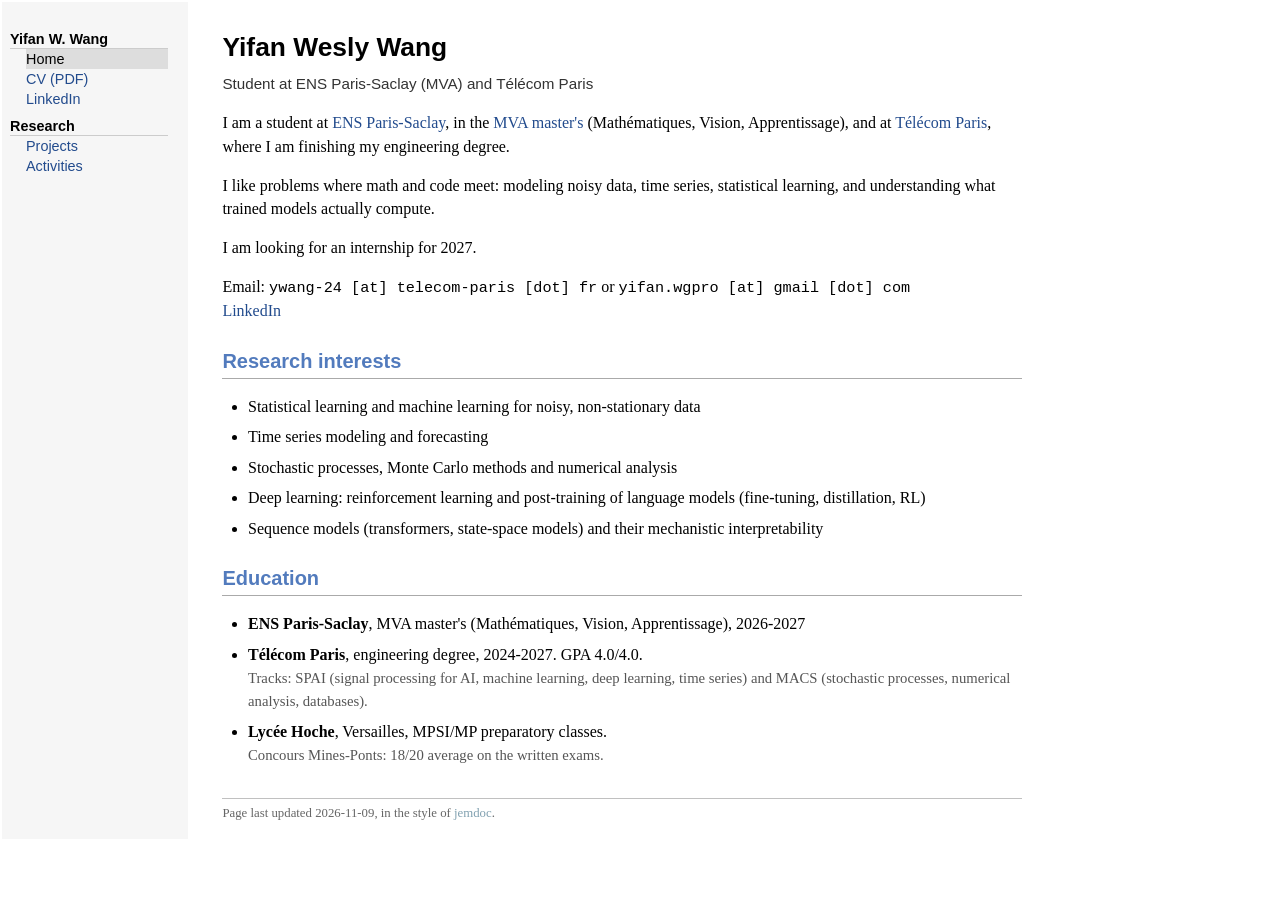
<file: index.html>
<!DOCTYPE html>
<html lang="en">
<head>
<meta charset="utf-8">
<meta name="viewport" content="width=device-width, initial-scale=1">
<title>Yifan Wesly Wang</title>
<link rel="stylesheet" href="jemdoc.css">
</head>
<body>
<table summary="Table for page layout." id="tlayout">
<tr valign="top">
<td id="layout-menu">
<div class="menu-category">Yifan W. Wang</div>
<div class="menu-item"><a href="index.html" class="current">Home</a></div>
<div class="menu-item"><a href="cv.pdf">CV (PDF)</a></div>
<div class="menu-item"><a href="https://www.linkedin.com/in/yifan-wang-99796031b">LinkedIn</a></div>
<div class="menu-category">Research</div>
<div class="menu-item"><a href="projects.html">Projects</a></div>
<div class="menu-item"><a href="activities.html">Activities</a></div>
</td>
<td id="layout-content">

<div id="toptitle"><h1>Yifan Wesly Wang</h1></div>
<p id="subtitle">Student at ENS Paris-Saclay (MVA) and T&eacute;l&eacute;com Paris</p>

<p>I am a student at <a href="https://ens-paris-saclay.fr/">ENS Paris-Saclay</a>, in the
<a href="https://www.master-mva.com/">MVA master's</a> (Math&eacute;matiques, Vision, Apprentissage),
and at <a href="https://www.telecom-paris.fr/">T&eacute;l&eacute;com Paris</a>, where I am finishing my engineering degree.</p>

<p>I like problems where math and code meet: modeling noisy data, time series, statistical learning,
and understanding what trained models actually compute.</p>

<p>I am looking for an internship for 2027.</p>

<p>Email: <tt>ywang-24 [at] telecom-paris [dot] fr</tt> or <tt>yifan.wgpro [at] gmail [dot] com</tt><br>
<a href="https://www.linkedin.com/in/yifan-wang-99796031b">LinkedIn</a></p>

<h2>Research interests</h2>
<ul>
<li><p>Statistical learning and machine learning for noisy, non-stationary data</p></li>
<li><p>Time series modeling and forecasting</p></li>
<li><p>Stochastic processes, Monte Carlo methods and numerical analysis</p></li>
<li><p>Deep learning: reinforcement learning and post-training of language models (fine-tuning, distillation, RL)</p></li>
<li><p>Sequence models (transformers, state-space models) and their mechanistic interpretability</p></li>
</ul>

<h2>Education</h2>
<ul>
<li><p><b>ENS Paris-Saclay</b>, MVA master's (Math&eacute;matiques, Vision, Apprentissage), 2026-2027</p></li>
<li><p><b>T&eacute;l&eacute;com Paris</b>, engineering degree, 2024-2027. GPA 4.0/4.0.<br>
<span class="note">Tracks: SPAI (signal processing for AI, machine learning, deep learning, time series)
and MACS (stochastic processes, numerical analysis, databases).</span></p></li>
<li><p><b>Lyc&eacute;e Hoche</b>, Versailles, MPSI/MP preparatory classes.<br>
<span class="note">Concours Mines-Ponts: 18/20 average on the written exams.</span></p></li>
</ul>

<div id="footer">
Page last updated 2026-11-09, in the style of <a href="https://jemdoc.jaboc.net/">jemdoc</a>.
</div>
</td>
</tr>
</table>
</body>
</html>
</file>
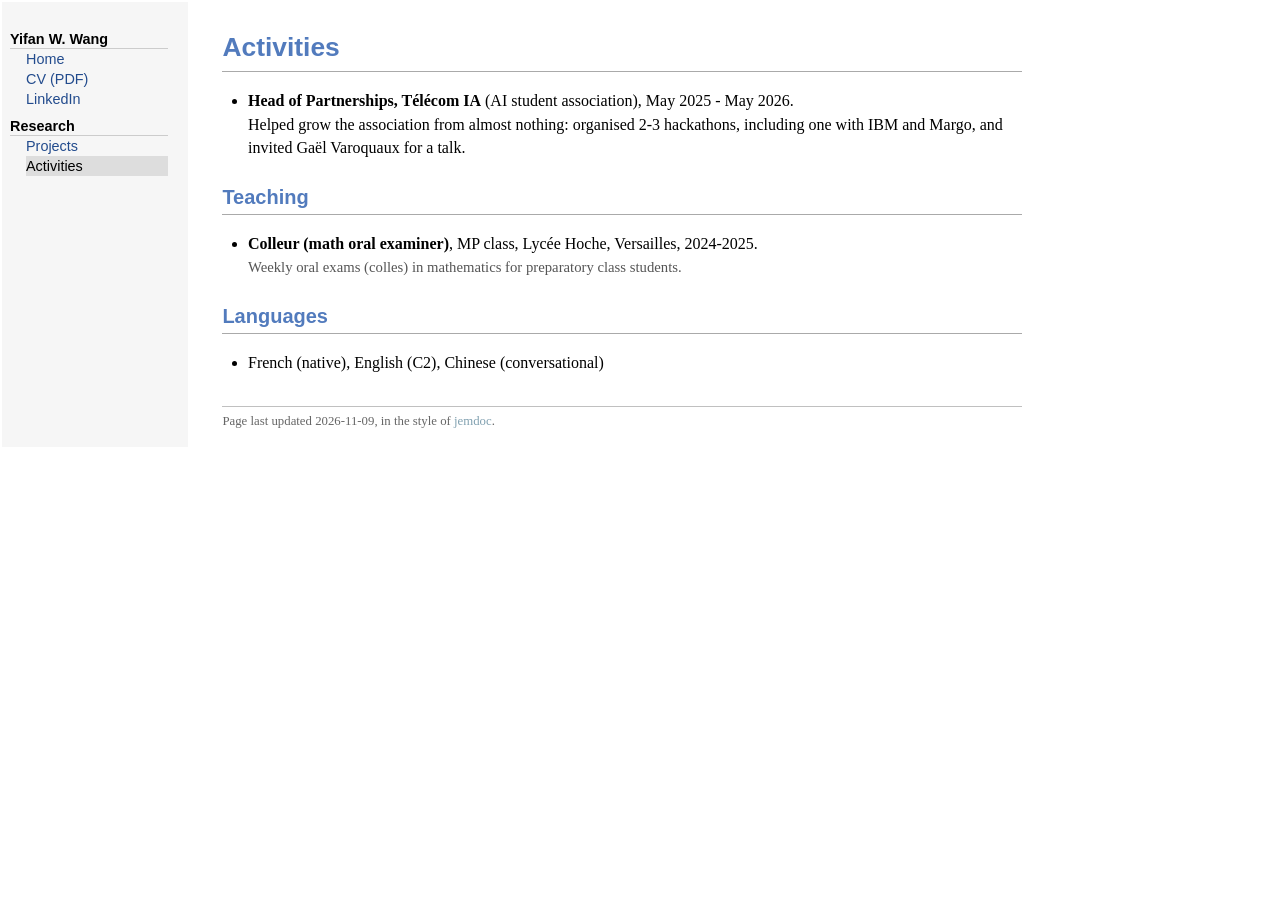
<file: activities.html>
<!DOCTYPE html>
<html lang="en">
<head>
<meta charset="utf-8">
<meta name="viewport" content="width=device-width, initial-scale=1">
<title>Activities</title>
<link rel="stylesheet" href="jemdoc.css">
</head>
<body>
<table summary="Table for page layout." id="tlayout">
<tr valign="top">
<td id="layout-menu">
<div class="menu-category">Yifan W. Wang</div>
<div class="menu-item"><a href="index.html">Home</a></div>
<div class="menu-item"><a href="cv.pdf">CV (PDF)</a></div>
<div class="menu-item"><a href="https://www.linkedin.com/in/yifan-wang-99796031b">LinkedIn</a></div>
<div class="menu-category">Research</div>
<div class="menu-item"><a href="projects.html">Projects</a></div>
<div class="menu-item"><a href="activities.html" class="current">Activities</a></div>
</td>
<td id="layout-content">

<h1>Activities</h1>
<ul>
<li><p><b>Head of Partnerships, T&eacute;l&eacute;com IA</b> (AI student association), May 2025 - May 2026.<br>
Helped grow the association from almost nothing: organised 2-3 hackathons, including one with IBM and Margo,
and invited Ga&euml;l Varoquaux for a talk.</p></li>
</ul>

<h2>Teaching</h2>
<ul>
<li><p><b>Colleur (math oral examiner)</b>, MP class, Lyc&eacute;e Hoche, Versailles, 2024-2025.<br>
<span class="note">Weekly oral exams (colles) in mathematics for preparatory class students.</span></p></li>
</ul>

<h2>Languages</h2>
<ul>
<li><p>French (native), English (C2), Chinese (conversational)</p></li>
</ul>

<div id="footer">
Page last updated 2026-11-09, in the style of <a href="https://jemdoc.jaboc.net/">jemdoc</a>.
</div>
</td>
</tr>
</table>
</body>
</html>
</file>
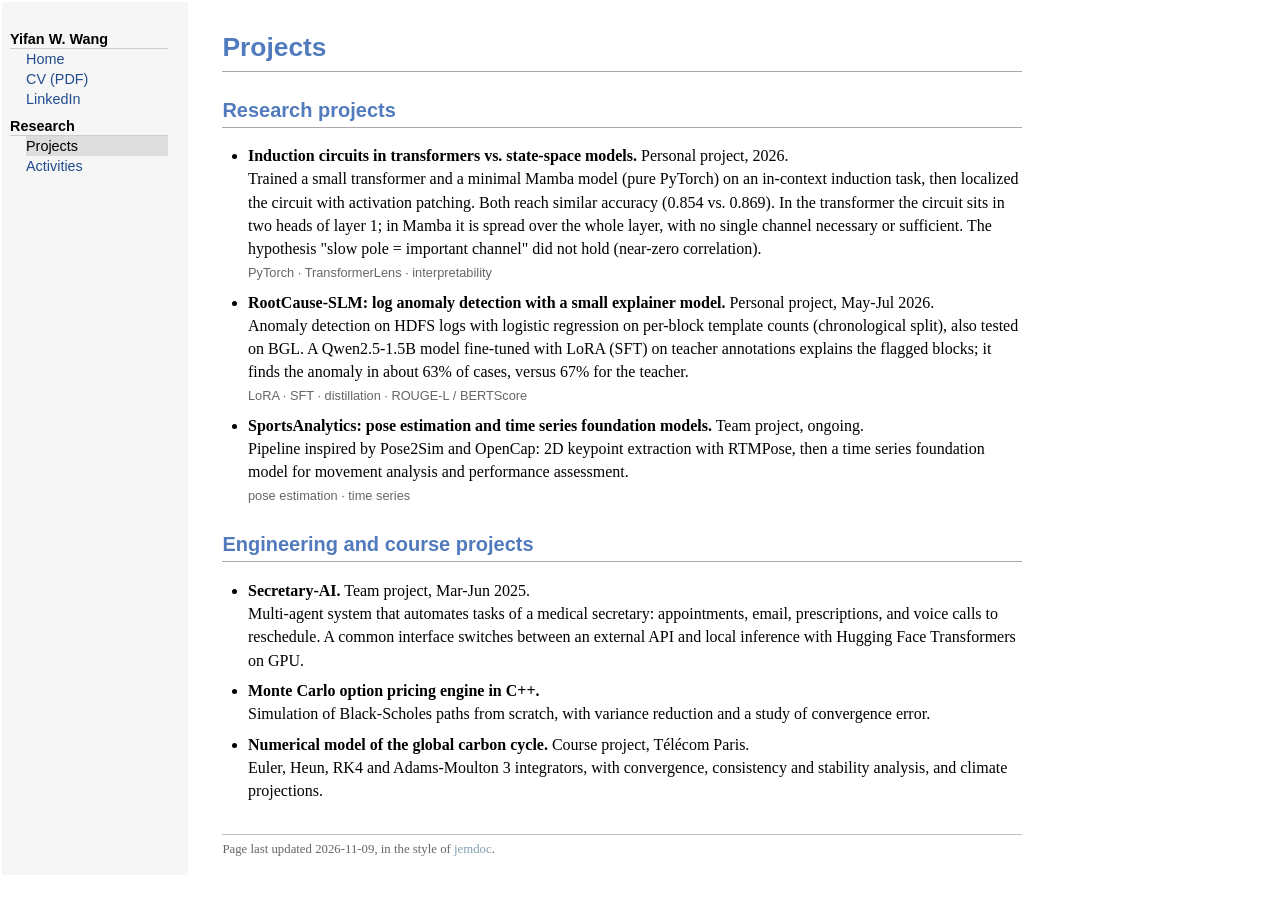
<file: projects.html>
<!DOCTYPE html>
<html lang="en">
<head>
<meta charset="utf-8">
<meta name="viewport" content="width=device-width, initial-scale=1">
<title>Projects</title>
<link rel="stylesheet" href="jemdoc.css">
</head>
<body>
<table summary="Table for page layout." id="tlayout">
<tr valign="top">
<td id="layout-menu">
<div class="menu-category">Yifan W. Wang</div>
<div class="menu-item"><a href="index.html">Home</a></div>
<div class="menu-item"><a href="cv.pdf">CV (PDF)</a></div>
<div class="menu-item"><a href="https://www.linkedin.com/in/yifan-wang-99796031b">LinkedIn</a></div>
<div class="menu-category">Research</div>
<div class="menu-item"><a href="projects.html" class="current">Projects</a></div>
<div class="menu-item"><a href="activities.html">Activities</a></div>
</td>
<td id="layout-content">

<h1>Projects</h1>

<h2>Research projects</h2>
<ul>
<li><p><b>Induction circuits in transformers vs. state-space models.</b> Personal project, 2026.<br>
Trained a small transformer and a minimal Mamba model (pure PyTorch) on an in-context induction task,
then localized the circuit with activation patching.
Both reach similar accuracy (0.854 vs. 0.869). In the transformer the circuit sits in two heads of layer 1;
in Mamba it is spread over the whole layer, with no single channel necessary or sufficient.
The hypothesis "slow pole = important channel" did not hold (near-zero correlation).<br>
<span class="tags">PyTorch &middot; TransformerLens &middot; interpretability</span></p></li>

<li><p><b>RootCause-SLM: log anomaly detection with a small explainer model.</b> Personal project, May-Jul 2026.<br>
Anomaly detection on HDFS logs with logistic regression on per-block template counts (chronological split),
also tested on BGL. A Qwen2.5-1.5B model fine-tuned with LoRA (SFT) on teacher annotations explains
the flagged blocks; it finds the anomaly in about 63% of cases, versus 67% for the teacher.<br>
<span class="tags">LoRA &middot; SFT &middot; distillation &middot; ROUGE-L / BERTScore</span></p></li>

<li><p><b>SportsAnalytics: pose estimation and time series foundation models.</b> Team project, ongoing.<br>
Pipeline inspired by Pose2Sim and OpenCap: 2D keypoint extraction with RTMPose, then a time series
foundation model for movement analysis and performance assessment.<br>
<span class="tags">pose estimation &middot; time series</span></p></li>
</ul>

<h2>Engineering and course projects</h2>
<ul>
<li><p><b>Secretary-AI.</b> Team project, Mar-Jun 2025.<br>
Multi-agent system that automates tasks of a medical secretary: appointments, email, prescriptions,
and voice calls to reschedule. A common interface switches between an external API and local
inference with Hugging Face Transformers on GPU.</p></li>

<li><p><b>Monte Carlo option pricing engine in C++.</b><br>
Simulation of Black-Scholes paths from scratch, with variance reduction and a study of convergence error.</p></li>

<li><p><b>Numerical model of the global carbon cycle.</b> Course project, T&eacute;l&eacute;com Paris.<br>
Euler, Heun, RK4 and Adams-Moulton 3 integrators, with convergence, consistency and stability analysis,
and climate projections.</p></li>
</ul>

<div id="footer">
Page last updated 2026-11-09, in the style of <a href="https://jemdoc.jaboc.net/">jemdoc</a>.
</div>
</td>
</tr>
</table>
</body>
</html>
</file>
<file: jemdoc.css>
/* Classic jemdoc-style layout */
body {
  background: #fff;
  font-family: Georgia, "Times New Roman", serif;
  color: #000;
  margin: 0;
  padding: 0;
}
a, a > tt { color: #224b8d; text-decoration: none; }
a:hover { border-bottom: 1px gray dotted; }

table#tlayout { border: none; border-collapse: separate; margin: 0; }

td#layout-menu {
  vertical-align: top;
  width: 11em;
  padding: 20px 20px 8px 8px;
  background: #f6f6f6;
  font-family: Verdana, Arial, sans-serif;
  font-size: 90%;
  white-space: nowrap;
}
.menu-category {
  margin-top: 0.4em;
  padding-top: 0.2em;
  padding-bottom: 0.1em;
  font-weight: bold;
  color: #000;
  border-bottom: 1px solid #ccc;
}
.menu-item { padding-left: 16px; text-indent: -16px; }
.menu-item a { display: block; padding: 2px 0 2px 16px; }
.menu-item a.current { color: #000; background: #ddd; }
.menu-item a:hover { border-bottom: none; background: #e8e8e8; }

td#layout-content {
  vertical-align: top;
  padding: 8px 2em 1em 2em;
  max-width: 50em;
  line-height: 1.45;
}

h1, h2, h3 { font-family: Verdana, Arial, sans-serif; color: #527bbd; }
h1 {
  font-size: 165%;
  margin-top: 0.7em;
  padding-bottom: 0.15em;
  border-bottom: 1px solid #aaa;
}
h2 {
  font-size: 125%;
  margin-top: 1.2em;
  padding-bottom: 0.1em;
  border-bottom: 1px solid #aaa;
}
h3 { font-size: 110%; margin-bottom: 0.2em; }

#toptitle h1 { color: #000; border: none; margin-bottom: 0.1em; }
#subtitle { font-family: Verdana, Arial, sans-serif; font-size: 95%; color: #333; margin-top: 0; }

ul { margin-top: 0.4em; padding-left: 1.6em; }
li { margin-bottom: 0.45em; }
li p { margin: 0; }

.note { color: #555; font-size: 92%; }
.tags { font-family: Verdana, Arial, sans-serif; font-size: 80%; color: #666; }
tt, code { font-family: "Courier New", monospace; font-size: 95%; }

table.imgtable td { vertical-align: top; padding-right: 1.5em; }

#footer {
  margin-top: 2.5em;
  padding-top: 0.4em;
  border-top: 1px solid silver;
  font-size: 80%;
  color: #666;
}
#footer a { color: #80a0b0; }

@media (max-width: 700px) {
  table#tlayout, table#tlayout tbody, table#tlayout tr, td#layout-menu, td#layout-content { display: block; width: auto; }
  td#layout-menu { padding: 10px; white-space: normal; }
  .menu-item { display: inline-block; text-indent: 0; padding-left: 0; }
  .menu-item a { padding: 2px 8px; }
}
</file>
